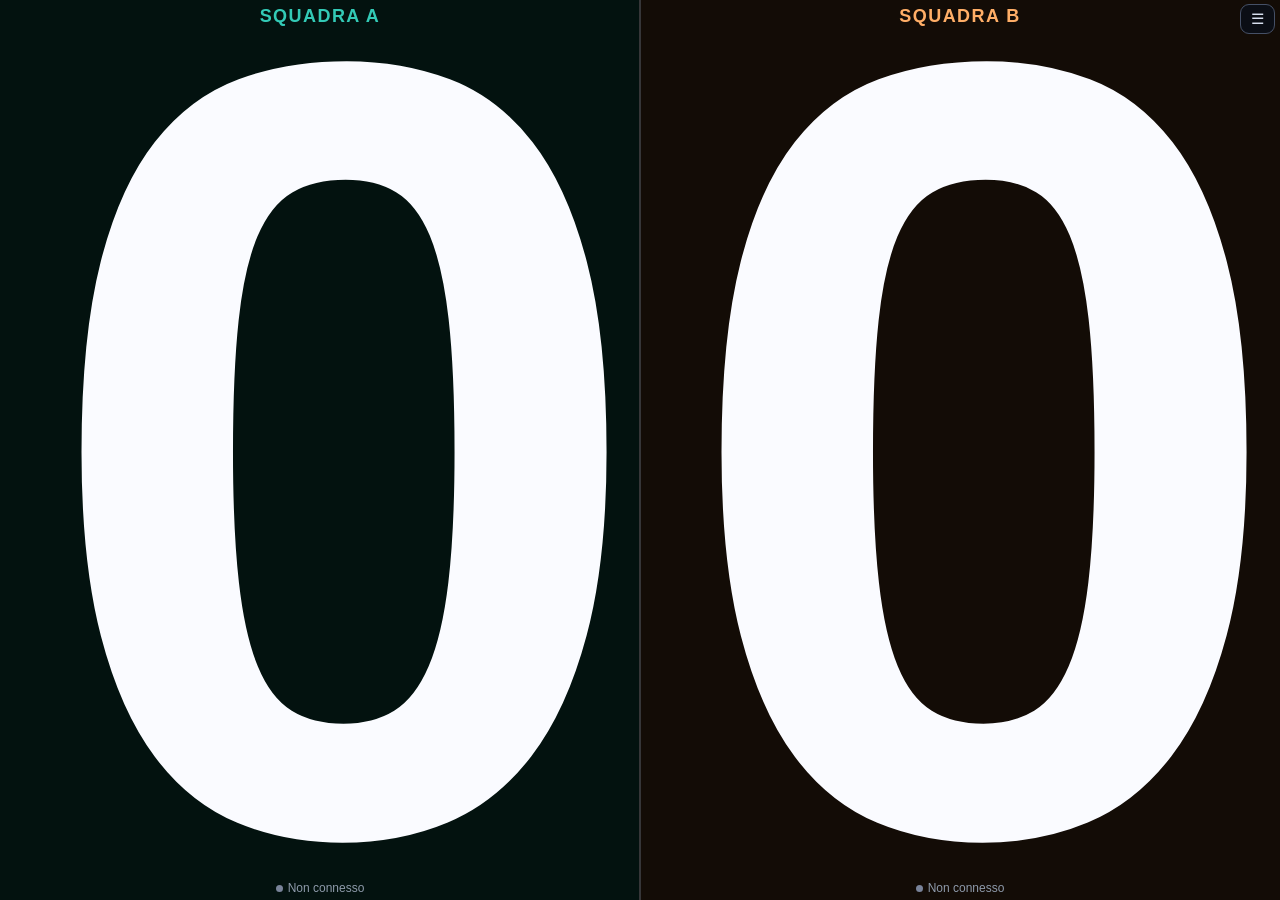
<file: index.html>
<!doctype html>
<html lang="it">
<head>
  <meta charset="utf-8">
  <meta name="viewport" content="width=device-width, initial-scale=1, maximum-scale=1, viewport-fit=cover">
  <meta name="theme-color" content="#05070b">
  <meta name="apple-mobile-web-app-capable" content="yes">
  <meta name="apple-mobile-web-app-status-bar-style" content="black-translucent">
  <meta name="description" content="Segnapunti padel Bluetooth per due pulsanti iTAG, versione sperimentale per Bluefy iOS.">
  <title>Padel BLE · Bluefy · Lettura continua</title>
  <link rel="stylesheet" href="./app.css?v=compat051">
  <script type="module" src="./app.mjs?v=compat051"></script>
</head>
<body>
  <main id="scoreboard" class="scoreboard" aria-label="Tabellone padel, tocca per aprire le impostazioni">
    <section id="team-panel-0" class="team-panel team-a" aria-label="Squadra A, tocca per impostazioni">
      <div class="team-name">SQUADRA A</div>
      <div class="big-score" id="score-0" aria-live="polite">0</div>
      <div class="indicator" id="connection-0"><span class="status-dot"></span><span id="connection-label-0">Non connesso</span></div>
    </section>
    <div class="center-rule" id="center-rule"></div>
    <div class="scoreboard-divider" aria-hidden="true"></div>
    <section id="team-panel-1" class="team-panel team-b" aria-label="Squadra B, tocca per impostazioni">
      <div class="team-name">SQUADRA B</div>
      <div class="big-score" id="score-1" aria-live="polite">0</div>
      <div class="indicator" id="connection-1"><span class="status-dot"></span><span id="connection-label-1">Non connesso</span></div>
    </section>
    <button class="open-settings" id="open-settings" aria-label="Apri impostazioni">☰</button>
  </main>

  <div id="portrait-note" role="note">Ruota il telefono in orizzontale per avere punteggi più grandi.</div>

  <div class="overlay hidden" id="overlay" aria-hidden="true">
    <section class="settings" role="dialog" aria-modal="true" aria-labelledby="settings-title">
      <div class="settings-head"><div><h1 id="settings-title">Padel BLE</h1><p>Bluefy · compatibilità iTAG 0.5.1</p></div><button class="close" id="close-settings" aria-label="Chiudi impostazioni">×</button></div>
      <div class="settings-scroll">
        <div id="notices" class="notice">Per collegare i pulsanti usa Bluefy su iPhone e una pagina HTTPS.</div>
        <div class="setting-section">
          <h2>Dispositivi Bluetooth</h2>
          <div class="device-row"><div><strong>Squadra A</strong><small id="detail-0">Da associare</small></div><div class="device-actions"><button class="primary teal" id="connect-0">Collega A</button><button class="secondary" id="disconnect-0">Scollega</button></div></div>
          <div class="device-row"><div><strong>Squadra B</strong><small id="detail-1">Da associare</small></div><div class="device-actions"><button class="primary orange" id="connect-1">Collega B</button><button class="secondary" id="disconnect-1">Scollega</button></div></div>
          <p class="hint">Ricerca filtrata su <code>FFE0</code>. In Bluefy il metodo principale è ora la lettura continua di <code>FFE1</code>, perché le notifiche non arrivano.</p>
        </div>
        <div class="setting-section">
          <h2>Lettura iTAG · compatibilità 0.5</h2>
          <p class="hint"><strong>Novità:</strong> i test mostrano che FFE1 passa da <code>00</code> a <code>01</code> quando premi l’iTAG, per poi tornare a <code>00</code>. L’app ora legge FFE1 ripetutamente e conta solo il passaggio <code>00→01</code>. Come nella 0.3 funzionante, l’app prova prima <code>startNotifications()</code> e poi avvia le letture. Se i valori <code>01</code> vengono rilevati, abbiamo recuperato le pressioni; puoi fermare la lettura qui.</p>
          <div class="button-grid">
            <button class="primary teal" id="toggle-poll-0">Avvia lettura A</button>
            <button class="primary orange" id="toggle-poll-1">Avvia lettura B</button>
          </div>
          <div class="button-grid"><button class="secondary" id="reconnect-0">Ripristina BLE A</button><button class="secondary" id="reconnect-1">Ripristina BLE B</button></div>
          <div class="debug-summary" aria-live="off"><div id="poll-status-0">Squadra A: non attiva</div><div id="poll-status-1">Squadra B: non attiva</div></div>
          <p id="performance-warning-0" class="perf-warning" role="status"></p>
          <p id="performance-warning-1" class="perf-warning" role="status"></p>
          <p class="hint">Velocità in <strong>letture/s (ultimi 10 secondi)</strong> e durata media della richiesta GATT. I contatori <code>00</code> e <code>01</code> riportano i campioni READ effettivamente letti: se <code>01</code> resta a zero, la pagina non sta vedendo gli impulsi. Se compare un avviso di lettura lenta, alcune pressioni potrebbero essere perse. Puoi provare «Ripristina BLE», che disconnette e riconnette quel pulsante senza azzerare il punteggio; durante l'operazione le pressioni non vengono ricevute. I contatori vengono aggiornati solo una volta al secondo per non rallentare Bluefy.</p>
          <p class="hint">Tieni Bluefy aperto in primo piano. La lettura continua potrebbe consumare più batteria e perdere pressioni molto brevi; verifica il conteggio premendo lentamente 10 volte per squadra.</p>
        </div>
        <div class="setting-section">
          <h2>Regole della partita</h2>
          <label class="select-label" for="mode">Punteggio sul 40–40</label>
          <select id="mode">
            <option value="ADVANTAGE">Vantaggi classici (AD illimitati)</option>
            <option value="GOLDEN">Punto de Oro (punto decisivo)</option>
            <option value="STAR">Star Point (2 vantaggi annullati)</option>
          </select>
          <p class="hint">Il cambio di regola richiede una nuova partita. I set non sono previsti. Dopo un game, il tabellone mostra i game fino alla pressione successiva.</p>
        </div>
        <div class="setting-section">
          <h2>Correzione e prova</h2>
          <div class="button-grid"><button class="secondary" id="plus-0">+ punto A (test)</button><button class="secondary" id="plus-1">+ punto B (test)</button><button class="secondary" id="undo-0">Annulla A</button><button class="secondary" id="undo-1">Annulla B</button><button class="secondary" id="fake-0">Simula FFE1 A</button><button class="secondary" id="fake-1">Simula FFE1 B</button><button class="secondary" id="read-0">Leggi FFE1 A</button><button class="secondary" id="read-1">Leggi FFE1 B</button></div>
          <p class="hint">Clic singolo iTAG: punto dopo 950 ms. Doppio clic: annulla un punto della propria squadra. Notifiche ravvicinate sotto 320 ms vengono ignorate perché gli iTAG possono duplicarle.</p>
          <div class="button-grid"><button class="secondary" id="fullscreen">Schermo intero (se supportato)</button><button class="danger" id="reset">Nuova partita</button></div>
        </div>
        <div class="setting-section debug-section">
          <h2>Diagnostica avanzata iTAG</h2>
          <p class="hint">Questi test non modificano la configurazione dell’iTAG e non scrivono dati. Collega prima un iTAG e lascia Bluefy in primo piano.</p>
          <div class="debug-grid">
            <button class="secondary" id="inspect-0">Esamina BLE A</button>
            <button class="secondary" id="inspect-1">Esamina BLE B</button>
            <button class="secondary" id="observe-0">Ascolta 15 s · A</button>
            <button class="secondary" id="observe-1">Ascolta 15 s · B</button>
            <button class="secondary" id="poll-0">Campiona FFE1 · A</button>
            <button class="secondary" id="poll-1">Campiona FFE1 · B</button>
            <button class="secondary" id="retry-0">Riattiva notifiche · A</button>
            <button class="secondary" id="retry-1">Riattiva notifiche · B</button>
          </div>
          <p class="hint">«Esamina BLE» controlla proprietà e descrittori; «Ascolta 15 s» conta gli eventi effettivi mentre premi 5 volte; «Campiona» interrompe temporaneamente la lettura continua, confronta valori per 8 s senza assegnare punti e poi la riavvia; «Riattiva» prova stop/start delle notifiche.</p>
          <div class="debug-summary" id="debug-summary" aria-live="polite">Diagnostica non avviata.</div>
        </div>
        <div class="setting-section"><div class="log-head"><h2>Registro Bluetooth</h2><div><button class="secondary small" id="copy-log">Copia</button><button class="secondary small" id="clear-log">Pulisci</button></div></div><pre id="log" tabindex="0">Nessun evento.</pre><p class="hint">Le notifiche possono non arrivare anche se startNotifications è OK: cerca nel registro «POLL TRANSIZIONE 00→01». Per una lettura manuale, ferma prima la lettura continua.</p></div>
      </div>
    </section>
  </div>
</body>
</html>
</file>
<file: app.css>
:root{color-scheme:dark;--bg:#05070b;--text:#f5f7ff;--muted:#8794a8;--teal:#33cab6;--orange:#ffae67;--stroke:#263246;font-family:-apple-system,BlinkMacSystemFont,'Segoe UI',Arial,sans-serif}
*{box-sizing:border-box}html,body{margin:0;width:100%;height:100%;overflow:hidden;background:var(--bg);color:var(--text);-webkit-text-size-adjust:100%}button,select{font:inherit}button{cursor:pointer;-webkit-tap-highlight-color:transparent}button:focus-visible,select:focus-visible{outline:2px solid #c9efff;outline-offset:2px}
.scoreboard{display:flex;position:relative;width:100%;height:100vh;height:100dvh;overflow:hidden;background:#000;user-select:none;-webkit-user-select:none}
.team-panel{position:relative;flex:1 1 50%;width:50%;height:100%;min-width:0;display:flex;align-items:center;justify-content:center;overflow:hidden;cursor:pointer}
.team-a{background:#03120f}.team-b{background:#130c06}.scoreboard-divider{position:absolute;z-index:2;left:50%;top:0;bottom:0;width:2px;transform:translateX(-50%);background:#363638;pointer-events:none}
.team-name{position:absolute;top:max(6px,env(safe-area-inset-top));left:0;right:0;text-align:center;font-size:clamp(10px,2.3vh,18px);font-weight:750;letter-spacing:.08em;z-index:1;pointer-events:none}.team-a .team-name{color:var(--teal)}.team-b .team-name{color:var(--orange)}
.big-score{font-family:'Arial Narrow','Helvetica Neue',Arial,system-ui,sans-serif;font-weight:900;font-variant-numeric:tabular-nums;letter-spacing:-.045em;line-height:1;white-space:nowrap;color:#fafbff;text-align:center;pointer-events:none;display:block}
.indicator{position:absolute;bottom:max(5px,env(safe-area-inset-bottom));left:5px;right:5px;display:flex;justify-content:center;align-items:center;gap:5px;color:#8e9aaa;font-size:clamp(9px,1.65vh,12px);pointer-events:none;z-index:3;white-space:nowrap}.status-dot{display:inline-block;width:7px;height:7px;flex:0 0 7px;border-radius:50%;background:#798399}.connected .status-dot{background:#2fe59c}.bad .status-dot{background:#ff6e69}.center-rule{pointer-events:none;position:absolute;top:max(6px,env(safe-area-inset-top));left:50%;transform:translateX(-50%);color:#bfc6d0;background:#000b;padding:3px 8px;border-radius:6px;white-space:nowrap;font-size:clamp(9px,1.8vh,13px);font-weight:700;z-index:4}.center-rule:empty{display:none}
.open-settings{z-index:4;position:absolute;right:5px;top:max(4px,env(safe-area-inset-top));border:1px solid #455066;border-radius:9px;background:#09101acc;color:#d8e0ef;padding:5px 10px;font-size:15px}
#portrait-note{display:none;position:fixed;bottom:10px;left:12px;right:12px;z-index:4;color:#ecf2ff;background:#151e30ee;text-align:center;padding:10px;border:1px solid #35435a;border-radius:9px;font-size:12px;pointer-events:none}
.overlay{position:fixed;z-index:10;inset:0;background:#02060ce0;display:flex;align-items:center;justify-content:center;padding:max(8px,env(safe-area-inset-top)) max(8px,env(safe-area-inset-right)) max(8px,env(safe-area-inset-bottom)) max(8px,env(safe-area-inset-left))}.overlay.hidden{display:none}.settings{display:flex;flex-direction:column;width:min(760px,100%);max-height:100%;background:#141c2a;border:1px solid #32425b;border-radius:15px;box-shadow:0 20px 60px #0009;overflow:hidden}.settings-head{flex:0 0 auto;display:flex;justify-content:space-between;align-items:center;padding:13px 16px;background:#192337;border-bottom:1px solid #314058}.settings-head h1{font-size:21px;margin:0;letter-spacing:.02em}.settings-head p{margin:2px 0 0;font-size:12px;color:#b6c1d4}.close{border:0;color:#fff;background:#334057;border-radius:9px;font-size:28px;width:39px;height:36px;line-height:32px}.settings-scroll{overflow-y:auto;-webkit-overflow-scrolling:touch;overscroll-behavior:contain;padding:13px 16px 18px}.notice{background:#213550;color:#d9e8fc;border:1px solid #356289;padding:10px 12px;border-radius:9px;margin-bottom:12px;font-size:13px}.setting-section{border-top:1px solid #314058;padding:14px 0 3px}.setting-section h2{font-size:16px;margin:0 0 10px}.device-row{display:flex;align-items:center;justify-content:space-between;gap:10px;background:#1e293b;border:1px solid #344258;border-radius:10px;padding:10px;margin:7px 0}.device-row strong{font-size:14px}.device-row small{display:block;color:#aebad0;font-size:11px;margin-top:3px;word-break:break-word}.device-actions{display:flex;gap:6px;flex-shrink:0}.primary,.secondary,.danger{border-radius:8px;border:1px solid #4a5870;padding:10px 12px;color:#fff;background:#29354a;font-weight:650;font-size:12px}.primary{border:0;color:#061417}.primary.teal{background:var(--teal)}.primary.orange{background:var(--orange)}.danger{color:#ffd0d0;border-color:#a15b66;background:#57242b}.small{padding:5px 8px;font-size:11px}.hint{font-size:12px;line-height:1.45;color:#b4c2d6;margin:9px 0}.select-label{display:block;font-size:12px;color:#b4c2d6;margin-bottom:5px}select{display:block;width:100%;border-radius:8px;background:#28344a;color:#fff;border:1px solid #60708d;padding:11px 10px;font-size:14px}.button-grid{display:grid;grid-template-columns:repeat(2,minmax(0,1fr));gap:7px;margin:8px 0 12px}.log-head{display:flex;justify-content:space-between;align-items:center;gap:8px}.log-head>div{display:flex;gap:6px}.log-head h2{margin:0}pre{max-height:210px;overflow:auto;background:#080e19;border:1px solid #30405b;border-radius:9px;padding:12px;color:#bbc9da;font-family:ui-monospace,SFMono-Regular,Consolas,monospace;font-size:11px;line-height:1.45;white-space:pre-wrap;overflow-wrap:anywhere}
@media (orientation:portrait){#portrait-note{display:block}.team-name{font-size:12px}.big-score{letter-spacing:-.055em}}
@media(max-width:410px){.device-row{align-items:flex-start;flex-direction:column}.device-actions{width:100%}.device-actions button{flex:1}}

/* Diagnostica Bluefy 0.2 */
.debug-grid{display:grid;grid-template-columns:repeat(2,minmax(0,1fr));gap:10px;margin:12px 0}
.debug-grid button{min-width:0;min-height:44px;white-space:normal;line-height:1.25}
.debug-summary{background:#071627;border:1px solid #294560;border-radius:13px;padding:12px 14px;color:#b3def4;font-size:13px;line-height:1.5;margin-top:8px;white-space:pre-line}
@media(max-width:440px){.debug-grid{grid-template-columns:1fr 1fr;gap:8px}.debug-grid button{font-size:12px;padding:10px 6px}}

/* Performance warning, only visible when polling cannot keep up. */
.perf-warning { color: #ffb27b; font-size: .83rem; font-weight: 700; margin: 6px 0 2px; }
.perf-warning:empty { display:none; }
.indicator.slow { color:#ffb27b; }
.indicator.slow .status-dot { background:#ff8f55; }
</file>
